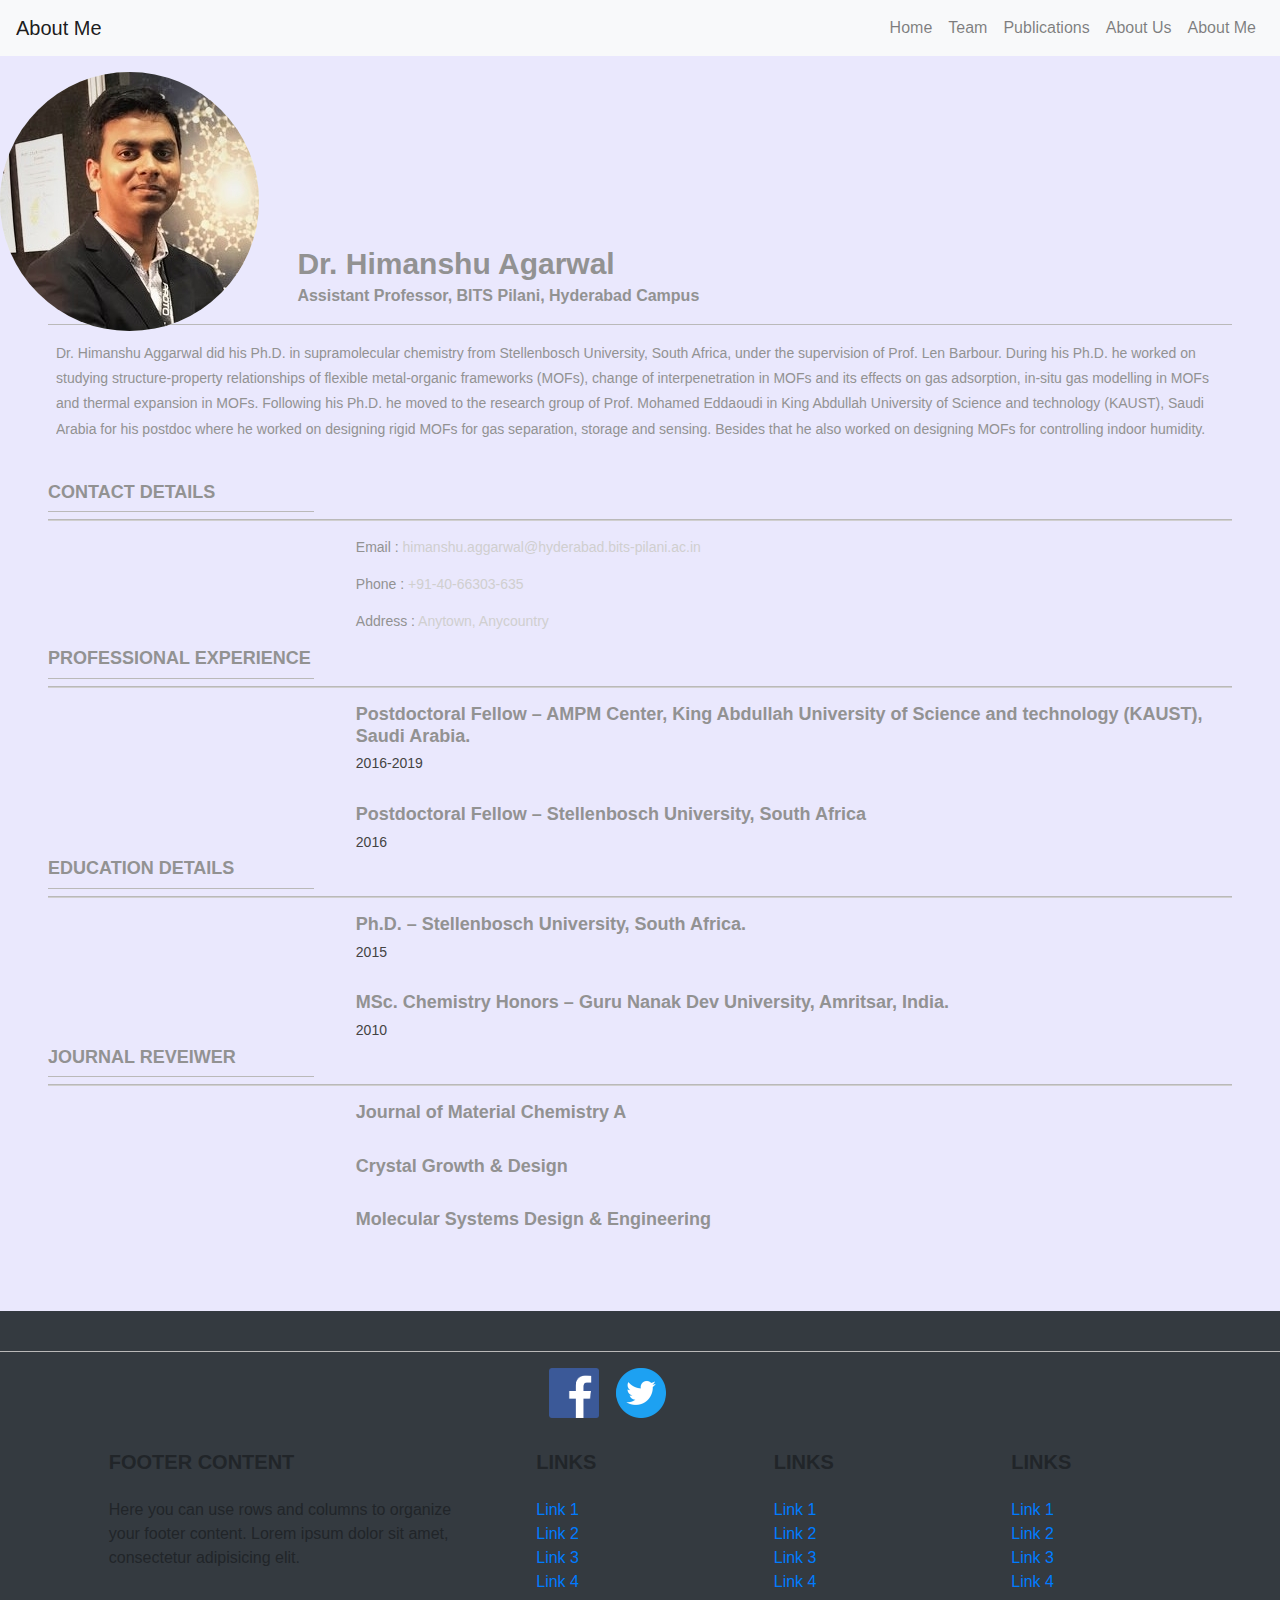
<file: about me.html>
<!doctype html>
<html>
<head>
<meta charset="utf-8">
<meta name="viewport" content="width=device-width">
<title>About Page</title>
<link href="AboutPageAssets/styles/aboutPageStyle.css" rel="stylesheet" type="text/css">
<link href="css/bootstrap-4.0.0.css" rel="stylesheet">

<!--The following script tag downloads a font from the Adobe Edge Web Fonts server for use within the web page. We recommend that you do not modify it.-->
<script>var __adobewebfontsappname__="dreamweaver"</script><script src="http://use.edgefonts.net/montserrat:n4:default;source-sans-pro:n2:default.js" type="text/javascript"></script>
</head>

<body style="background-color:#EAE8FD">
	<nav class="navbar navbar-expand-md navbar-light bg-light fixed-top">
    <a class="navbar-brand" href="#">About Me</a>
    <button class="navbar-toggler" type="button" data-toggle="collapse" data-target="#navbarNav">
        <span class="navbar-toggler-icon"></span>
    </button>
    <div class="collapse navbar-collapse" id="navbarNav">
        <ul class="navbar-nav mr-auto">
			
        </ul>
        <ul class="navbar-nav">
            <li class="nav-item">
                <a class="nav-link" href="index.html">Home</a>
            </li>
            <li class="nav-item">
                <a class="nav-link" href="Team.html">Team</a>
            </li>
			<li class="nav-item">
                <a class="nav-link" href="list of.html">Publications</a>
            </li>
			<li class="nav-item">
                <a class="nav-link" href="#">About Us</a>
            </li>
			<li class="nav-item">
                <a class="nav-link" href="about me.html">About Me</a>
            </li>
        </ul>
    </div>
		
</nav>
	<br><br><br>
<!-- Header content -->
<header style="background-color:#EAE8FD">
  
  <div class="profilePhoto"> 
    <!-- Profile photo --> 
    <img style="border-radius: 50%" src="images/himanshu.jpg"> 
	</div>
  <!-- Identity details --><br><br>
  <section class="profileHeader mt-1 ml-5 mr-5">
    <h1>Dr. Himanshu Agarwal</h1>
    <h3>Assistant Professor, BITS Pilani, Hyderabad Campus</h3>
    <hr>
    <p class="mx-2">Dr. Himanshu Aggarwal did his Ph.D. in supramolecular chemistry from Stellenbosch
University, South Africa, under the supervision of Prof. Len Barbour. During his Ph.D. he
worked on studying structure-property relationships of flexible metal-organic frameworks
(MOFs), change of interpenetration in MOFs and its effects on gas adsorption, in-situ gas
modelling in MOFs and thermal expansion in MOFs. Following his Ph.D. he moved to the
research group of Prof. Mohamed Eddaoudi in King Abdullah University of Science and
technology (KAUST), Saudi Arabia for his postdoc where he worked on designing rigid
MOFs for gas separation, storage and sensing. Besides that he also worked on designing
MOFs for controlling indoor humidity. </p>
  </section>
  <br>
	
</header>
<!-- content -->
<section class="mainContent" style="background-color:#EAE8FD"> 
  <!-- Contact details -->
  <section class="section1 ml-5 mr-5">
    <h2 class="sectionTitle">Contact Details</h2>
    <hr class="sectionTitleRule">
    <hr class="sectionTitleRule2">
    <div class="section1Content">
      <p><span>Email :</span> himanshu.aggarwal@hyderabad.bits-pilani.ac.in</p>
<!--      <p><span>Website :</span> johndoe.com</p>-->
      <p><span>Phone :</span> +91-40-66303-635</p>
      <p><span>Address :</span> Anytown, Anycountry</p>
    </div>
  </section>
  <!-- Previous experience details -->
  <section class="section2 ml-5 mr-5">
    <h2 class="sectionTitle">Professional Experience </h2>
    <hr class="sectionTitleRule">
    <hr class="sectionTitleRule2">
    <!-- First Title & company details  -->
    <article class="section2Content">
      <h2 class="sectionContentTitle">Postdoctoral Fellow – AMPM Center, King Abdullah University of Science
and technology (KAUST), Saudi Arabia.
</h2>
      <h3 class="sectionContentSubTitle">2016-2019</h3>
<!--      <p class="sectionContent">consectetuer adipiscing elit, sed diam nonummy nibh euismod tincidunt ut laoreet dolore magna aliquam erat volutpat. Ut wisi enim ad minim veniam, quis nostrud exerci tation ullamcorper suscipit lobortis nisl ut aliquip ex ea commodo consequat. Duis autem vel eum iriure dolor in hendrerit in vulputate velit esse molestie consequat, vel illum dolore eu feugiat nulla facilisis at vero eros et accumsan et iusto odio dignissim qui blandit praesent luptatum zzril delenit augue duis dolore te feugait nulla facilisi. Nam liber tempor cum soluta nobis eleifend option congue nihil imperdiet doming id quod mazim placerat facer possim assum. </p>-->
    </article>
	  <br>
    <!-- Second Title & company details  -->
    <article class="section2Content">
      <h2 class="sectionContentTitle"> Postdoctoral Fellow – Stellenbosch University, South Africa</h2>
      <h3 class="sectionContentSubTitle">2016</h3>
<!--      <p class="sectionContent"> Lorem ipsum dolor sit amet, consectetuer adipiscing elit, sed diam nonummy nibh euismod tincidunt ut laoreet dolore magna aliquam erat volutpat. Ut wisi enim ad minim veniam, quis nostrud exerci tation ullamcorper suscipit lobortis nisl ut aliquip ex ea commodo consequat. Duis autem vel eum iriure dolor in hendrerit in vulputate velit esse molestie consequat, vel illum dolore eu feugiat nulla facilisis at vero eros et accumsan et iusto odio dignissim qui blandit praesent luptatum zzril delenit augue duis dolore te feugait nulla facilisi. Nam liber tempor cum soluta nobis eleifend option congue nihil imperdiet doming id quod mazim placerat facer possim assum. </p>-->
    </article>
    <!-- Replicate the above Div block to add more title and company details --> 
	  
  </section>
  <!-- Links to expore your past projects and download your CV -->
<!--  <aside class="externalResourcesNav">-->
<!--    <div class="externalResources"> <a href="#" title="Download CV Link">DOWNLOAD CV</a> </div>-->
<!--    <span class="stretch"></span>-->
<!--    <div class="externalResources"><a href="#" title="Behance Link">BEHANCE</a> </div>-->
<!--    <span class="stretch"></span>-->
<!--    <div class="externalResources"><a href="#" title="Github Link">GITHUB</a> </div>-->
<!--  </aside>-->
	<section class="section2 ml-5 mr-5">
    <h2 class="sectionTitle">Education Details </h2>
    <hr class="sectionTitleRule">
    <hr class="sectionTitleRule2">
    <!-- First Title & company details  -->
    <article class="section2Content">
      <h2 class="sectionContentTitle">Ph.D.  – Stellenbosch University, South Africa.
</h2>
      <h3 class="sectionContentSubTitle">2015</h3>
<!--      <p class="sectionContent">consectetuer adipiscing elit, sed diam nonummy nibh euismod tincidunt ut laoreet dolore magna aliquam erat volutpat. Ut wisi enim ad minim veniam, quis nostrud exerci tation ullamcorper suscipit lobortis nisl ut aliquip ex ea commodo consequat. Duis autem vel eum iriure dolor in hendrerit in vulputate velit esse molestie consequat, vel illum dolore eu feugiat nulla facilisis at vero eros et accumsan et iusto odio dignissim qui blandit praesent luptatum zzril delenit augue duis dolore te feugait nulla facilisi. Nam liber tempor cum soluta nobis eleifend option congue nihil imperdiet doming id quod mazim placerat facer possim assum. </p>-->
    </article>
	  <br>
    <!-- Second Title & company details  -->
    <article class="section2Content">
      <h2 class="sectionContentTitle"> MSc. Chemistry Honors  – Guru Nanak Dev University, Amritsar, India.</h2>
      <h3 class="sectionContentSubTitle">2010</h3>
<!--      <p class="sectionContent"> Lorem ipsum dolor sit amet, consectetuer adipiscing elit, sed diam nonummy nibh euismod tincidunt ut laoreet dolore magna aliquam erat volutpat. Ut wisi enim ad minim veniam, quis nostrud exerci tation ullamcorper suscipit lobortis nisl ut aliquip ex ea commodo consequat. Duis autem vel eum iriure dolor in hendrerit in vulputate velit esse molestie consequat, vel illum dolore eu feugiat nulla facilisis at vero eros et accumsan et iusto odio dignissim qui blandit praesent luptatum zzril delenit augue duis dolore te feugait nulla facilisi. Nam liber tempor cum soluta nobis eleifend option congue nihil imperdiet doming id quod mazim placerat facer possim assum. </p>-->
    </article>
    <!-- Replicate the above Div block to add more title and company details --> 
	  
  </section>
	<section class="section2 ml-5 mr-5">
    <h2 class="sectionTitle">Journal Reveiwer </h2>
    <hr class="sectionTitleRule">
    <hr class="sectionTitleRule2">
    <!-- First Title & company details  -->
    <article class="section2Content">
      <h2 class="sectionContentTitle">Journal of Material Chemistry A
</h2>

    </article>
	  <br>
    <!-- Second Title & company details  -->
    <article class="section2Content">
      <h2 class="sectionContentTitle">Crystal Growth & Design</h2>

    </article>
		<br>
	<article class="section2Content">
      <h2 class="sectionContentTitle">Molecular Systems Design & Engineering
</h2>

    </article>
    <!-- Replicate the above Div block to add more title and company details --> 
	  
  </section>
</section>
	<br><br><br>
<footer class="bg-dark page-footer font-small stylish-color-dark pt-4">
<hr>

  <!-- Social buttons -->
  <ul class="list-unstyled list-inline text-center">
    <li class="list-inline-item">
      <a class="btn-floating btn-fb" href="#">
		<img width="50" src="images/fb.png" alt="fb link">
      </a>
    </li>
    <li class="list-inline-item">
      <a class="btn-floating btn-tw mx-1" href="#">
        <img width="50" alt="twitter link" src="images/twitterlogo.jpg">
      </a>
    </li>
    <li class="list-inline-item">
      <a class="btn-floating  mx-1">
        <i class="fab fa-google-plus-g"> </i>
      </a>
    </li>
    <li class="list-inline-item">
      <a class="btn-floating btn-li mx-1">
        <i class="fab fa-linkedin-in"> </i>
      </a>
    </li>
    <li class="list-inline-item">
      <a class="btn-floating btn-dribbble mx-1">
        <i class="fab fa-dribbble"> </i>
      </a>
    </li>
  </ul>
  <!-- Footer Links -->
  <div class="container text-center text-md-left">

    <!-- Grid row -->
    <div class="row">

      <!-- Grid column -->
      <div class="col-md-4 mx-auto">

        <!-- Content -->
        <h5 class="font-weight-bold text-uppercase mt-3 mb-4">Footer Content</h5>
        <p>Here you can use rows and columns to organize your footer content. Lorem ipsum dolor sit amet,
          consectetur
          adipisicing elit.</p>

      </div>
      <!-- Grid column -->

      <hr class="clearfix w-100 d-md-none">

      <!-- Grid column -->
      <div class="col-md-2 mx-auto">

        <!-- Links -->
        <h5 class="font-weight-bold text-uppercase mt-3 mb-4">Links</h5>

        <ul class="list-unstyled">
          <li>
            <a href="#!">Link 1</a>
          </li>
          <li>
            <a href="#!">Link 2</a>
          </li>
          <li>
            <a href="#!">Link 3</a>
          </li>
          <li>
            <a href="#!">Link 4</a>
          </li>
        </ul>

      </div>
      <!-- Grid column -->

      <hr class="clearfix w-100 d-md-none">

      <!-- Grid column -->
      <div class="col-md-2 mx-auto">

        <!-- Links -->
        <h5 class="font-weight-bold text-uppercase mt-3 mb-4">Links</h5>

        <ul class="list-unstyled">
          <li>
            <a href="#!">Link 1</a>
          </li>
          <li>
            <a href="#!">Link 2</a>
          </li>
          <li>
            <a href="#!">Link 3</a>
          </li>
          <li>
            <a href="#!">Link 4</a>
          </li>
        </ul>

      </div>
      <!-- Grid column -->

      <hr class="clearfix w-100 d-md-none">

      <!-- Grid column -->
      <div class="col-md-2 mx-auto">

        <!-- Links -->
        <h5 class="font-weight-bold text-uppercase mt-3 mb-4">Links</h5>

        <ul class="list-unstyled">
          <li>
            <a href="#!">Link 1</a>
          </li>
          <li>
            <a href="#!">Link 2</a>
          </li>
          <li>
            <a href="#!">Link 3</a>
          </li>
          <li>
            <a href="#!">Link 4</a>
          </li>
        </ul>

      </div>
      <!-- Grid column -->

    </div>
    <!-- Grid row -->

  </div>
  <!-- Footer Links -->

  

  <!-- Call to action -->
  
  </footer>
</body>
</html>
</file>
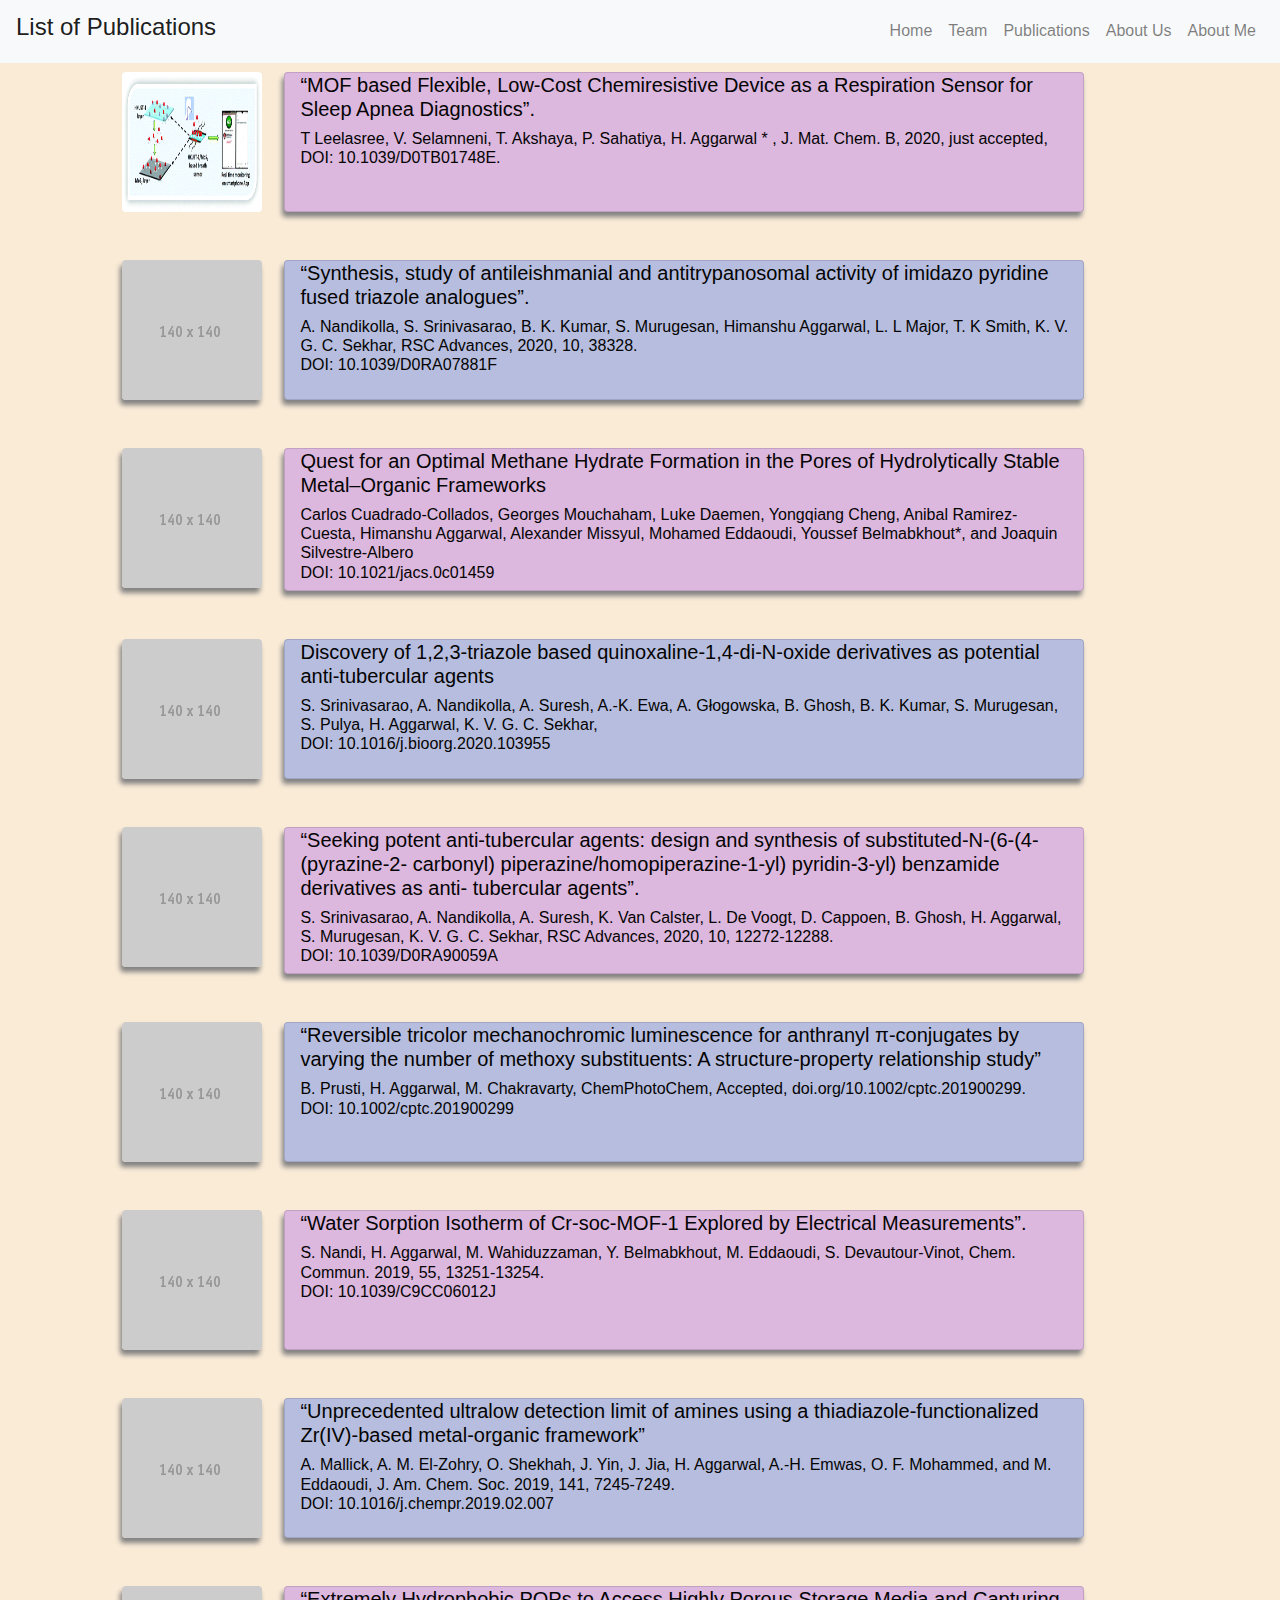
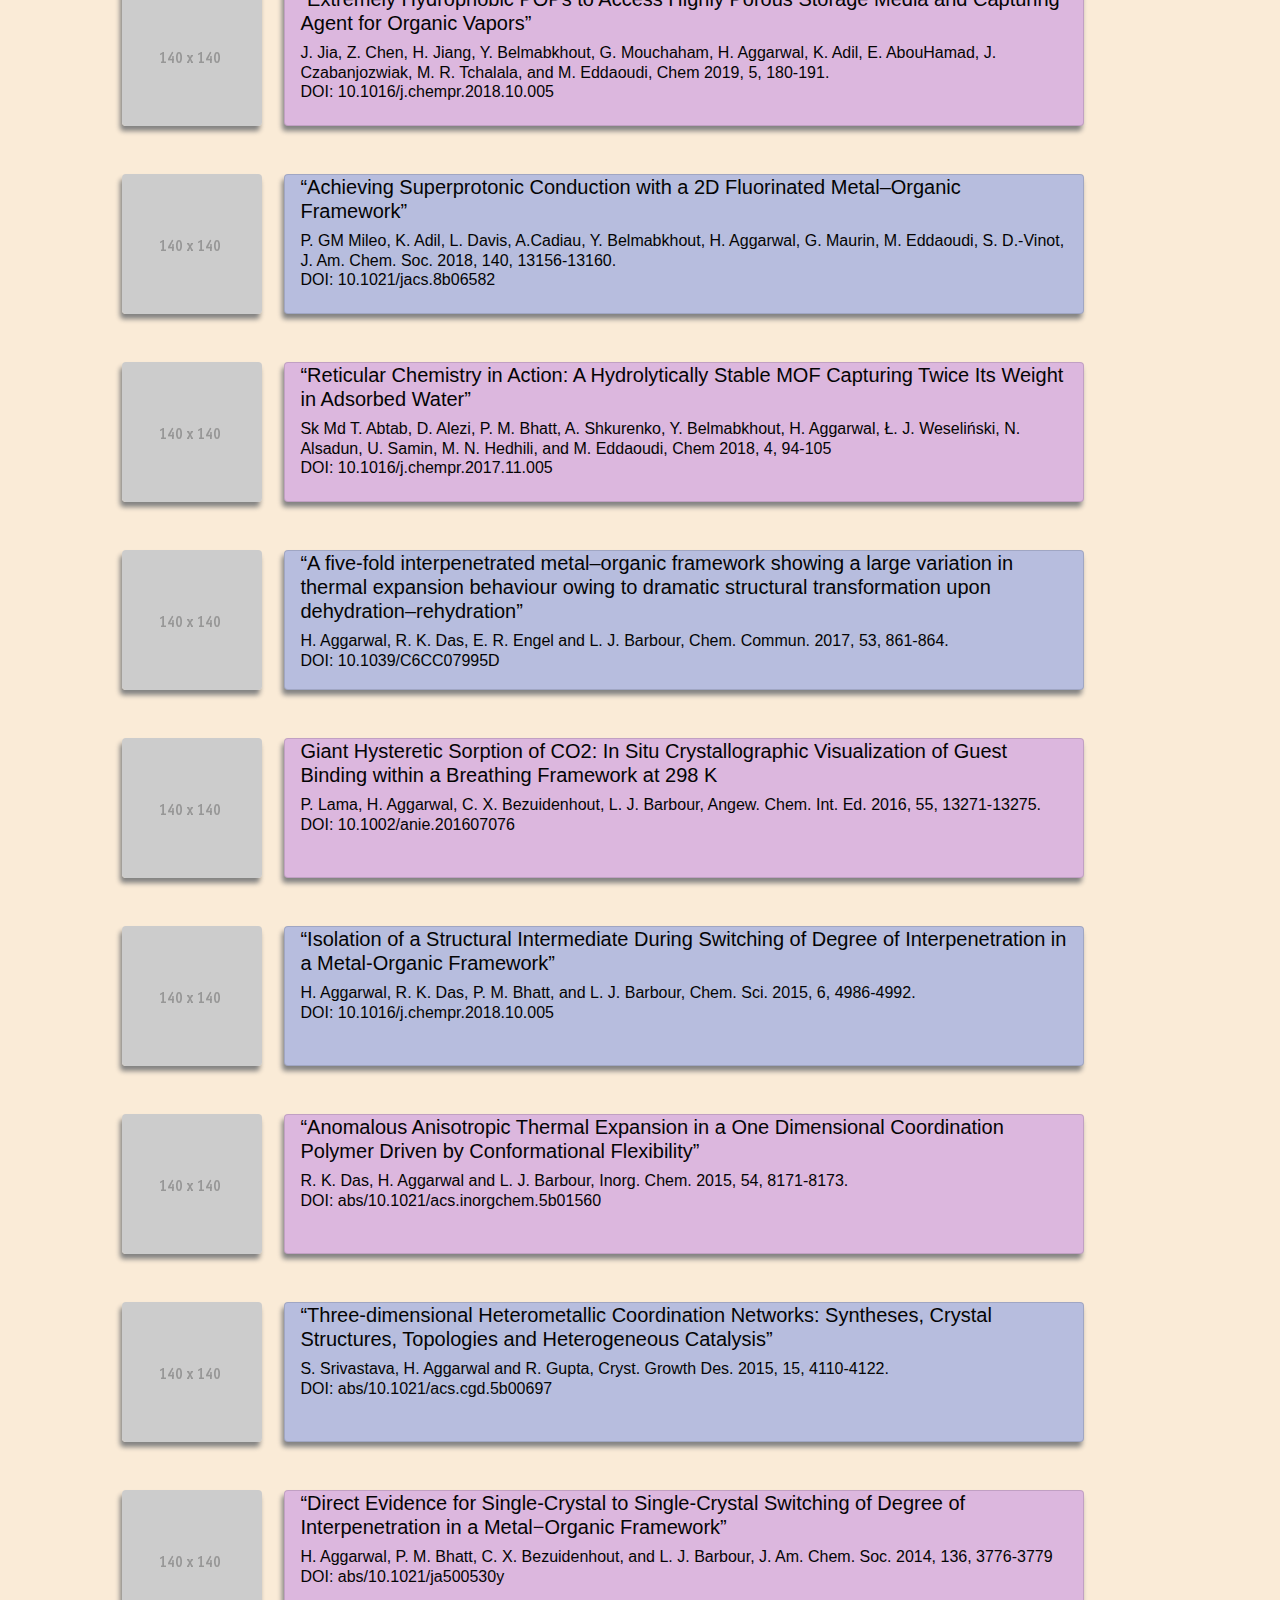
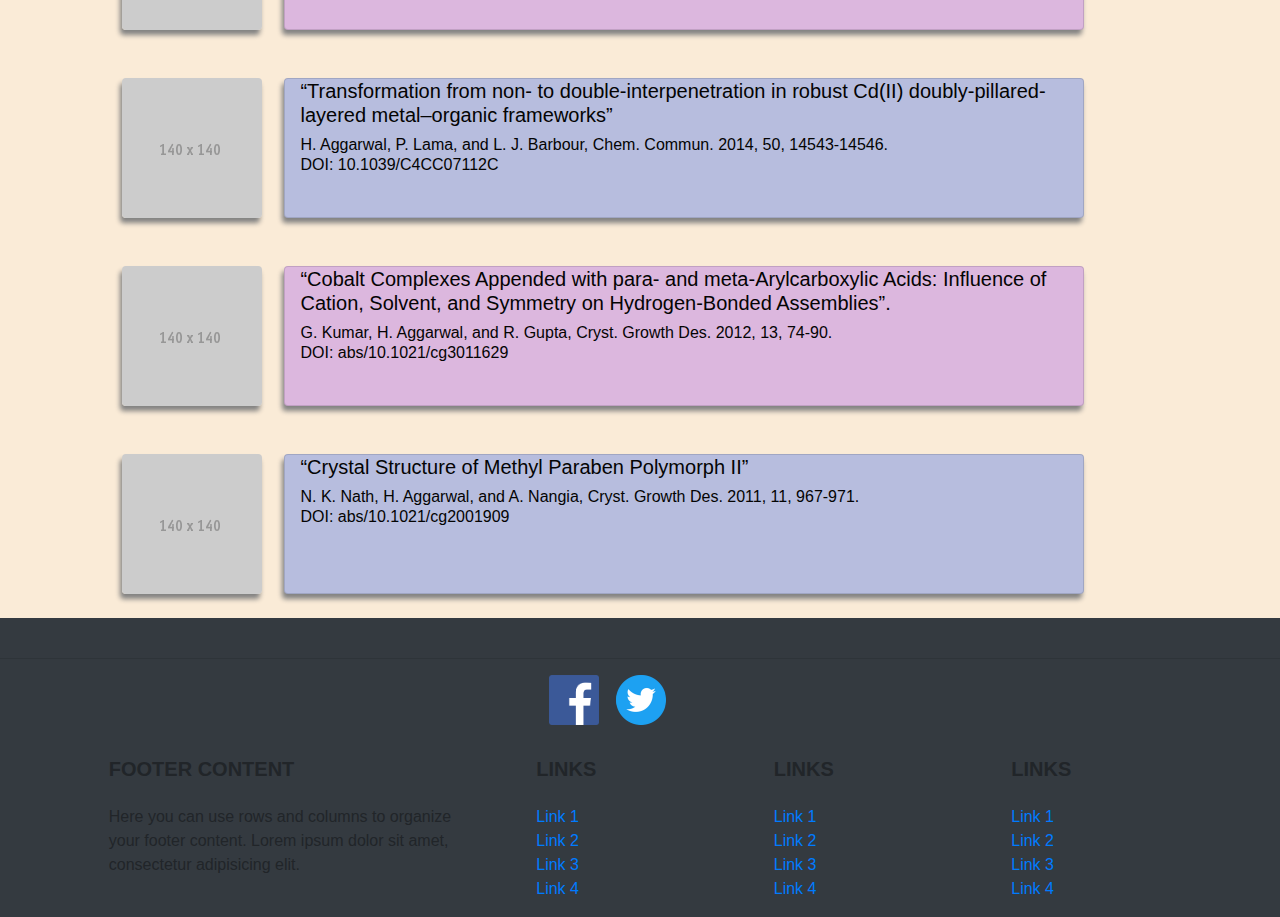
<file: list of.html>
<!DOCTYPE html>
<html lang="en">
  <head>
    <meta charset="utf-8">
    <meta http-equiv="X-UA-Compatible" content="IE=edge">
    <meta name="viewport" content="width=device-width, initial-scale=1">
    <title>Publications</title>

    <!-- Bootstrap -->
    <link href="css/bootstrap-4.0.0.css" rel="stylesheet">

  </head>
  <body>
  
   
    <nav class="navbar navbar-expand-md navbar-light bg-light fixed-top">
    <a class="navbar-brand" href="#"><h4>List of Publications</h4></a>
    <button class="navbar-toggler" type="button" data-toggle="collapse" data-target="#navbarNav">
        <span class="navbar-toggler-icon"></span>
    </button>
    <div class="collapse navbar-collapse" id="navbarNav">
        <ul class="navbar-nav mr-auto">
			
        </ul>
        <ul class="navbar-nav">
            <li class="nav-item">
                <a class="nav-link" href="index.html">Home</a>
            </li>
            <li class="nav-item">
                <a class="nav-link" href="Team.html">Team</a>
            </li>
			<li class="nav-item">
                <a class="nav-link" href="list of.html">Publications</a>
            </li>
			<li class="nav-item">
                <a class="nav-link" href="#">About Us</a>
            </li>
			<li class="nav-item">
                <a class="nav-link" href="about me.html">About Me</a>
            </li>
        </ul>
    </div>
		
</nav>
	  <br><br>

	  

	  

	  	  

<!--
	  <div class="alert-heading text-center card bg-dark">
	  <h1  class="col-4 card mx-auto">Publications </h1>
	  </div>
-->
	  <div class="jumbotron-fluid" style="background-color:antiquewhite">
		  
		  <br>
	  	<div class="col-10 mx-auto">
		  <a class="btn-block table-hover" target="_blank" style="color: black" href="https://doi.org/10.1039/D0TB01748E">
			<div class="row">
			<div class="col-2 mr-0">
			<img width="140" height="140" class="rounded" src="images/Get.jpg">
			</div>
		  <div class="col-9 card ml-0" style="opacity: 0.98; box-shadow: -2px 5px 5px grey; background-color:#DCB6DF ">
					  <h5>“MOF based Flexible, Low-Cost Chemiresistive Device as a Respiration Sensor for Sleep
Apnea Diagnostics”.</h5>
			  <h6>T Leelasree, V. Selamneni, T. Akshaya, P. Sahatiya, H. Aggarwal * , J.
Mat. Chem. B, 2020, just accepted, <br>DOI: 10.1039/D0TB01748E. </h6>
		  </div>		
		  </div>
			</a>
			<br><br>
			<a class="btn-block table-hover" target="_blank" style="color: black" href="https://doi.org/10.1039/D0RA07881F">
			<div class="row">
			<div class="col-2">
			<img class="rounded" style="opacity: 0.98; box-shadow: -2px 5px 5px grey" src="images/140X140.gif">
			</div>
		  <div class="col-9 card " style="opacity: 0.98; box-shadow: -2px 5px 5px grey; background-color:#B6BDDF">
					  <h5>“Synthesis, study of antileishmanial and antitrypanosomal activity of imidazo pyridine fused
triazole analogues”.</h5>
			  <h6>A. Nandikolla, S. Srinivasarao, B. K. Kumar, S. Murugesan, Himanshu
Aggarwal, L. L Major, T. K Smith, K. V. G. C. Sekhar, RSC Advances, 2020, 10, 38328.<br>DOI: 10.1039/D0RA07881F </h6>
		  </div>		
		  </div>
			</a>
			<br><br>
			<a class="btn-block " target="_blank" style="color: black" href="https://pubs.acs.org/doi/abs/10.1021/jacs.0c01459">
			<div class="row">
			<div class="col-2">
			<img class="rounded" style="opacity: 0.98; box-shadow: -2px 5px 5px grey" src="images/140X140.gif">
			</div>
		  <div class="col-9 card " style="opacity: 0.98; box-shadow: -2px 5px 5px grey; background-color:#DCB6DF">
					  <h5>Quest for an Optimal Methane Hydrate Formation in the Pores of Hydrolytically Stable Metal–Organic Frameworks</h5>
			  <h6>Carlos Cuadrado-Collados, Georges Mouchaham, Luke Daemen, Yongqiang Cheng, Anibal Ramirez-Cuesta, Himanshu Aggarwal, Alexander Missyul, Mohamed Eddaoudi, Youssef Belmabkhout*, and Joaquin Silvestre-Albero<br>DOI: 10.1021/jacs.0c01459 </h6>
		  </div>		
		  </div>
			</a>
			<br><br>
			<a class="btn-block table-hover" target="_blank" style="color: black" href="https://doi.org/10.1016/j.bioorg.2020.103955">
			<div class="row">
			<div class="col-2">
			<img class="rounded" style="opacity: 0.98; box-shadow: -2px 5px 5px grey" src="images/140X140.gif">
			</div>
		  <div class="col-9 card " style="opacity: 0.98; box-shadow: -2px 5px 5px grey ; background-color:#B6BDDF">
					  <h5>Discovery of 1,2,3-triazole based quinoxaline-1,4-di-N-oxide derivatives as potential anti-tubercular agents</h5>
			  <h6>S. Srinivasarao, A. Nandikolla, A. Suresh, A.-K. Ewa, A. Głogowska, B.
Ghosh, B. K. Kumar, S. Murugesan, S. Pulya, H. Aggarwal, K. V. G. C. Sekhar,<br>DOI: 10.1016/j.bioorg.2020.103955 </h6>
		  </div>		
		  </div>
			</a>
			<br><br>
			<a class="btn-block table-hover"  target="_blank" style="color: black" href="https://doi.org/10.1039/D0RA90059A">
			<div class="row">
			<div class="col-2">
			<img class="rounded" style="opacity: 0.98; box-shadow: -2px 5px 5px grey" src="images/140X140.gif">
			</div>
		  <div class="col-9 card " style="opacity: 0.98; box-shadow: -2px 5px 5px grey; background-color:#DCB6DF">
					  <h5>“Seeking potent anti-tubercular agents: design and synthesis of substituted-N-(6-(4-(pyrazine-2-
carbonyl) piperazine/homopiperazine-1-yl) pyridin-3-yl) benzamide derivatives as anti-
tubercular agents”.</h5>
			  <h6> S. Srinivasarao, A. Nandikolla, A. Suresh, K. Van Calster, L. De Voogt, D. Cappoen, B. Ghosh, H. Aggarwal, S. Murugesan, K. V. G. C. Sekhar, RSC Advances, 2020, 10, 12272-12288.<br>DOI: 10.1039/D0RA90059A </h6>
		  </div>		
		  </div>
			</a>
			<br><br>
			<a class="btn-block table-hover" target="_blank" style="color: black" href="https://doi.org/10.1002/cptc.201900299">
			<div class="row">
			<div class="col-2">
			<img class="rounded" style="opacity: 0.98; box-shadow: -2px 5px 5px grey" src="images/140X140.gif">
			</div>
		  <div class="col-9 card " style="opacity: 0.98; box-shadow: -2px 5px 5px grey; background-color:#B6BDDF">
					  <h5>“Reversible tricolor mechanochromic luminescence for anthranyl π‐conjugates by varying the number of methoxy substituents: A structure‐property relationship study”</h5>
			  <h6>B. Prusti, H. Aggarwal, M. Chakravarty, ChemPhotoChem, Accepted, doi.org/10.1002/cptc.201900299.<br>DOI: 10.1002/cptc.201900299 </h6>
		  </div>		
		  </div>
			</a>
			<br><br>
			<a class="btn-block table-hover" target="_blank" style="color: black" href="https://doi.org/10.1039/C9CC06012J">
			<div class="row">
			<div class="col-2">
			<img class="rounded" style="opacity: 0.98; box-shadow: -2px 5px 5px grey" src="images/140X140.gif">
			</div>
		  <div class="col-9 card " style="opacity: 0.98; box-shadow: -2px 5px 5px grey; background-color:#DCB6DF">
					  <h5>“Water Sorption Isotherm of Cr-soc-MOF-1 Explored by Electrical Measurements”.</h5>
			  <h6>S. Nandi, H. Aggarwal, M. Wahiduzzaman, Y. Belmabkhout, M. Eddaoudi, S. Devautour-Vinot, Chem. Commun. 2019, 55, 13251-13254.<br>DOI: 10.1039/C9CC06012J </h6>
		  </div>		
		  </div>
			</a>
			<br><br>
			<a class="btn-block table-hover" target="_blank" style="color: black" href="https://doi.org/10.1016/j.chempr.2019.02.007">
			<div class="row">
			<div class="col-2">
			<img class="rounded" style="opacity: 0.98; box-shadow: -2px 5px 5px grey" src="images/140X140.gif">
			</div>
		  <div class="col-9 card " style="opacity: 0.98; box-shadow: -2px 5px 5px grey; background-color:#B6BDDF">
					  <h5>“Unprecedented ultralow detection limit of amines using a thiadiazole-functionalized Zr(IV)-based metal-organic framework”</h5>
			  <h6>A. Mallick, A. M. El-Zohry, O. Shekhah, J. Yin, J. Jia, H. Aggarwal, A.-H. Emwas, O. F. Mohammed, and M. Eddaoudi, J. Am. Chem. Soc. 2019, 141, 7245-7249.
<br>DOI: 10.1016/j.chempr.2019.02.007 </h6>
		  </div>		
		  </div>
			</a>
			<br><br>
			<a class="btn-block table-hover" target="_blank" style="color: black" href="https://doi.org/10.1016/j.chempr.2018.10.005">
			<div class="row">
			<div class="col-2">
			<img class="rounded" style="opacity: 0.98; box-shadow: -2px 5px 5px grey;" src="images/140X140.gif">
			</div>
		  <div class="col-9 card " style="opacity: 0.98; box-shadow: -2px 5px 5px grey; background-color:#DCB6DF">
					  <h5>“Extremely Hydrophobic POPs to Access Highly Porous Storage Media and Capturing Agent for Organic Vapors”</h5>
			  <h6>J. Jia, Z. Chen, H. Jiang, Y. Belmabkhout, G. Mouchaham, H. Aggarwal, K. Adil, E. AbouHamad, J. Czabanjozwiak, M. R. Tchalala, and M. Eddaoudi, Chem 2019, 5, 180-191.<br>DOI: 10.1016/j.chempr.2018.10.005 </h6>
		  </div>		
		  </div>
			</a>
			<br><br>
			<a class="btn-block table-hover" target="_blank" style="color: black" href="https://https://pubs.acs.org/doi/abs/10.1021/jacs.8b06582">
			<div class="row">
			<div class="col-2">
			<img class="rounded" style="opacity: 0.98; box-shadow: -2px 5px 5px grey" src="images/140X140.gif">
			</div>
		  <div class="col-9 card " style="opacity: 0.98; box-shadow: -2px 5px 5px grey; background-color:#B6BDDF">
					  <h5>“Achieving Superprotonic Conduction with a 2D Fluorinated Metal–Organic Framework”</h5>
			  <h6>P. GM Mileo, K. Adil, L. Davis, A.Cadiau, Y. Belmabkhout, H. Aggarwal, G. Maurin, M. Eddaoudi, S. D.-Vinot, J. Am. Chem. Soc. 2018, 140, 13156-13160. 
<br>DOI: 10.1021/jacs.8b06582 </h6>
		  </div>		
		  </div>
			</a>
			<br><br>
			<a class="btn-block table-hover" target="_blank" style="color: black" href="https://doi.org/10.1016/j.chempr.2017.11.005">
			<div class="row">
			<div class="col-2">
			<img class="rounded" style="opacity: 0.98; box-shadow: -2px 5px 5px grey" src="images/140X140.gif">
			</div>
		  <div class="col-9 card " style="opacity: 0.98; box-shadow: -2px 5px 5px grey; background-color:#DCB6DF">
					  <h5>“Reticular Chemistry in Action: A Hydrolytically Stable MOF Capturing Twice Its Weight in Adsorbed Water”</h5>
			  <h6>Sk Md T. Abtab, D. Alezi, P. M. Bhatt, A. Shkurenko, Y. Belmabkhout, H. Aggarwal, Ł. J. Weseliński, N. Alsadun, U. Samin, M. N. Hedhili, and M. Eddaoudi, Chem 2018, 4, 94-105<br>DOI: 10.1016/j.chempr.2017.11.005 </h6>
		  </div>		
		  </div>
			</a>
			<br><br>
			<a class="btn-block table-hover" target="_blank" style="color: black" href="https://doi.org/10.1039/C6CC07995D">
			<div class="row">
			<div class="col-2">
			<img class="rounded" style="opacity: 0.98; box-shadow: -2px 5px 5px grey" src="images/140X140.gif">
			</div>
		  <div class="col-9 card " style="opacity: 0.98; box-shadow: -2px 5px 5px grey; background-color:#B6BDDF">
					  <h5>“A five-fold interpenetrated metal–organic framework showing a large variation in thermal expansion behaviour owing to dramatic structural transformation upon dehydration–rehydration”</h5>
			  <h6> H. Aggarwal, R. K. Das, E. R. Engel and L. J. Barbour, Chem. Commun. 2017, 53, 861-864.<br>DOI: 10.1039/C6CC07995D </h6>
		  </div>		
		  </div>
			</a>
			<br><br>
			<a class="btn-block table-hover" target="_blank" style="color: black" href="https://doi.org/10.1002/anie.201607076">
			<div class="row">
			<div class="col-2">
			<img class="rounded" style="opacity: 0.98; box-shadow: -2px 5px 5px grey" src="images/140X140.gif">
			</div>
		  <div class="col-9 card " style="opacity: 0.98; box-shadow: -2px 5px 5px grey; background-color:#DCB6DF">
					  <h5>Giant Hysteretic Sorption of CO2: In Situ Crystallographic Visualization of Guest Binding within a Breathing Framework at 298 K</h5>
			  <h6>P. Lama, H. Aggarwal, C. X. Bezuidenhout, L. J. Barbour, Angew. Chem. Int. Ed. 2016, 55, 13271-13275.<br>DOI: 10.1002/anie.201607076 </h6>
		  </div>		
		  </div>
			</a>
			<br><br>
			<a class="btn-block table-hover" target="_blank" style="color: black" href="https://doi.org/10.1016/j.chempr.2018.10.005">
			<div class="row">
			<div class="col-2">
			<img class="rounded" style="opacity: 0.98; box-shadow: -2px 5px 5px grey" src="images/140X140.gif">
			</div>
		  <div class="col-9 card " style="opacity: 0.98; box-shadow: -2px 5px 5px grey; background-color:#B6BDDF">
					  <h5>“Isolation of a Structural Intermediate During Switching of Degree of Interpenetration in a Metal-Organic Framework”</h5>
			  <h6>H. Aggarwal, R. K. Das, P. M. Bhatt, and L. J. Barbour, Chem. Sci. 2015, 6, 4986-4992.<br>DOI: 10.1016/j.chempr.2018.10.005 </h6>
		  </div>		
		  </div>
			</a>
			<br><br>
			<a class="btn-block table-hover" target="_blank" style="color: black" href="https://pubs.acs.org/doi/abs/10.1021/acs.inorgchem.5b01560">
			<div class="row">
			<div class="col-2">
			<img class="rounded" style="opacity: 0.98; box-shadow: -2px 5px 5px grey" src="images/140X140.gif">
			</div>
		  <div class="col-9 card " style="opacity: 0.98; box-shadow: -2px 5px 5px grey; background-color:#DCB6DF">
					  <h5>“Anomalous Anisotropic Thermal Expansion in a One Dimensional Coordination Polymer Driven by Conformational Flexibility”</h5>
			  <h6>R. K. Das, H. Aggarwal and L. J. Barbour, Inorg. Chem. 2015, 54, 8171-8173.<br>DOI: abs/10.1021/acs.inorgchem.5b01560 </h6>
		  </div>		
		  </div>
			</a>
			<br><br>
			<a class="btn-block table-hover" target="_blank" style="color: black" href="https://pubs.acs.org/doi/abs/10.1021/acs.cgd.5b00697">
			<div class="row">
			<div class="col-2">
			<img class="rounded" style="opacity: 0.98; box-shadow: -2px 5px 5px grey" src="images/140X140.gif">
			</div>
		  <div class="col-9 card " style="opacity: 0.98; box-shadow: -2px 5px 5px grey; background-color:#B6BDDF">
					  <h5>“Three-dimensional Heterometallic Coordination Networks: Syntheses, Crystal Structures, Topologies and Heterogeneous Catalysis”</h5>
			  <h6>S. Srivastava, H. Aggarwal and R. Gupta, Cryst. Growth Des. 2015, 15, 4110-4122.<br>DOI: abs/10.1021/acs.cgd.5b00697 </h6>
		  </div>		
		  </div>
			</a>
			<br><br>
			<a class="btn-block table-hover" target="_blank" style="color: black" href="https://pubs.acs.org/doi/abs/10.1021/ja500530y">
			<div class="row">
			<div class="col-2">
			<img class="rounded" style="opacity: 0.98; box-shadow: -2px 5px 5px grey" src="images/140X140.gif">
			</div>
		  <div class="col-9 card " style="opacity: 0.98; box-shadow: -2px 5px 5px grey; background-color:#DCB6DF">
					  <h5>“Direct Evidence for Single-Crystal to Single-Crystal Switching of Degree of Interpenetration in a Metal−Organic Framework”</h5>
			  <h6> H. Aggarwal, P. M. Bhatt, C. X. Bezuidenhout, and L. J. Barbour, J. Am. Chem. Soc. 2014, 136, 3776-3779<br>DOI: abs/10.1021/ja500530y </h6>
		  </div>		
		  </div>
			</a>
			<br><br>
			<a class="btn-block table-hover" target="_blank" style="color: black" href="https://doi.org/10.1039/C4CC07112C">
			<div class="row">
			<div class="col-2">
			<img class="rounded" style="opacity: 0.98; box-shadow: -2px 5px 5px grey" src="images/140X140.gif">
			</div>
		  <div class="col-9 card " style="opacity: 0.98; box-shadow: -2px 5px 5px grey; background-color:#B6BDDF">
					  <h5>“Transformation from non- to double-interpenetration in robust Cd(II) doubly-pillared-layered metal–organic frameworks”</h5>
			  <h6> H. Aggarwal, P. Lama, and L. J. Barbour, Chem. Commun. 2014, 50, 14543-14546. <br>DOI: 10.1039/C4CC07112C</h6>
		  </div>		
		  </div>
			</a>
			<br><br><a class="btn-block table-hover" target="_blank" style="color: black" href="https://pubs.acs.org/doi/abs/10.1021/cg3011629">
			<div class="row">
			<div class="col-2">
			<img class="rounded" style="opacity: 0.98; box-shadow: -2px 5px 5px grey" src="images/140X140.gif">
			</div>
		  <div class="col-9 card " style="opacity: 0.98; box-shadow: -2px 5px 5px grey; background-color:#DCB6DF">
					  <h5>“Cobalt Complexes Appended with para- and meta-Arylcarboxylic Acids: Influence of Cation, Solvent, and Symmetry on Hydrogen-Bonded Assemblies”.</h5>
			  <h6> G. Kumar, H. Aggarwal, and R. Gupta, Cryst. Growth Des. 2012, 13, 74-90. <br>DOI: abs/10.1021/cg3011629 </h6>
		  </div>		
		  </div>
			</a>
			<br><br><a class="btn-block table-hover" target="_blank" style="color: black" href="https://pubs.acs.org/doi/abs/10.1021/cg2001909">
			<div class="row">
			<div class="col-2">
			<img class="rounded" style="opacity: 0.98; box-shadow: -2px 5px 5px grey" src="images/140X140.gif">
			</div>
		  <div class="col-9 card " style="opacity: 0.98; box-shadow: -2px 5px 5px grey; background-color:#B6BDDF">
					  <h5>“Crystal Structure of Methyl Paraben Polymorph II”</h5>
			  <h6> N. K. Nath, H. Aggarwal, and A. Nangia, Cryst. Growth Des. 2011, 11, 967-971. <br>DOI: abs/10.1021/cg2001909 </h6>
		  </div>		
		  </div>
			</a>
			<br>
			
			
			
			
	  </div>
	  </div>
	  
       
       
       <footer class="bg-dark page-footer font-small stylish-color-dark pt-4">
<hr>

  <!-- Social buttons -->
  <ul class="list-unstyled list-inline text-center">
    <li class="list-inline-item">
      <a class="btn-floating btn-fb" href="#">
		<img width="50" src="images/fb.png" alt="fb link">
      </a>
    </li>
    <li class="list-inline-item">
      <a class="btn-floating btn-tw mx-1" href="#">
        <img width="50" alt="twitter link" src="images/twitterlogo.jpg">
      </a>
    </li>
    <li class="list-inline-item">
      <a class="btn-floating  mx-1">
        <i class="fab fa-google-plus-g"> </i>
      </a>
    </li>
    <li class="list-inline-item">
      <a class="btn-floating btn-li mx-1">
        <i class="fab fa-linkedin-in"> </i>
      </a>
    </li>
    <li class="list-inline-item">
      <a class="btn-floating btn-dribbble mx-1">
        <i class="fab fa-dribbble"> </i>
      </a>
    </li>
  </ul>
  <!-- Footer Links -->
  <div class="container text-center text-md-left">

    <!-- Grid row -->
    <div class="row">

      <!-- Grid column -->
      <div class="col-md-4 mx-auto">

        <!-- Content -->
        <h5 class="font-weight-bold text-uppercase mt-3 mb-4">Footer Content</h5>
        <p>Here you can use rows and columns to organize your footer content. Lorem ipsum dolor sit amet,
          consectetur
          adipisicing elit.</p>

      </div>
      <!-- Grid column -->

      <hr class="clearfix w-100 d-md-none">

      <!-- Grid column -->
      <div class="col-md-2 mx-auto">

        <!-- Links -->
        <h5 class="font-weight-bold text-uppercase mt-3 mb-4">Links</h5>

        <ul class="list-unstyled">
          <li>
            <a href="#!">Link 1</a>
          </li>
          <li>
            <a href="#!">Link 2</a>
          </li>
          <li>
            <a href="#!">Link 3</a>
          </li>
          <li>
            <a href="#!">Link 4</a>
          </li>
        </ul>

      </div>
      <!-- Grid column -->

      <hr class="clearfix w-100 d-md-none">

      <!-- Grid column -->
      <div class="col-md-2 mx-auto">

        <!-- Links -->
        <h5 class="font-weight-bold text-uppercase mt-3 mb-4">Links</h5>

        <ul class="list-unstyled">
          <li>
            <a href="#!">Link 1</a>
          </li>
          <li>
            <a href="#!">Link 2</a>
          </li>
          <li>
            <a href="#!">Link 3</a>
          </li>
          <li>
            <a href="#!">Link 4</a>
          </li>
        </ul>

      </div>
      <!-- Grid column -->

      <hr class="clearfix w-100 d-md-none">

      <!-- Grid column -->
      <div class="col-md-2 mx-auto">

        <!-- Links -->
        <h5 class="font-weight-bold text-uppercase mt-3 mb-4">Links</h5>

        <ul class="list-unstyled">
          <li>
            <a href="#!">Link 1</a>
          </li>
          <li>
            <a href="#!">Link 2</a>
          </li>
          <li>
            <a href="#!">Link 3</a>
          </li>
          <li>
            <a href="#!">Link 4</a>
          </li>
        </ul>

      </div>
      <!-- Grid column -->

    </div>
    <!-- Grid row -->

  </div>
  <!-- Footer Links -->

  

  <!-- Call to action -->
  
  </footer>
    
    <!-- jQuery (necessary for Bootstrap's JavaScript plugins) --> 
<!--    <script src="js/jquery-3.2.1.min.js"></script>-->

    <!-- Include all compiled plugins (below), or include individual files as needed --> 
    <script src="js/popper.min.js"></script>
    <script src="js/bootstrap-4.0.0.js"></script>
	  <script src="js/particles.js"></script>
	  <script src="js/app.js"></script>
	  
  </body>
</html>
</file>
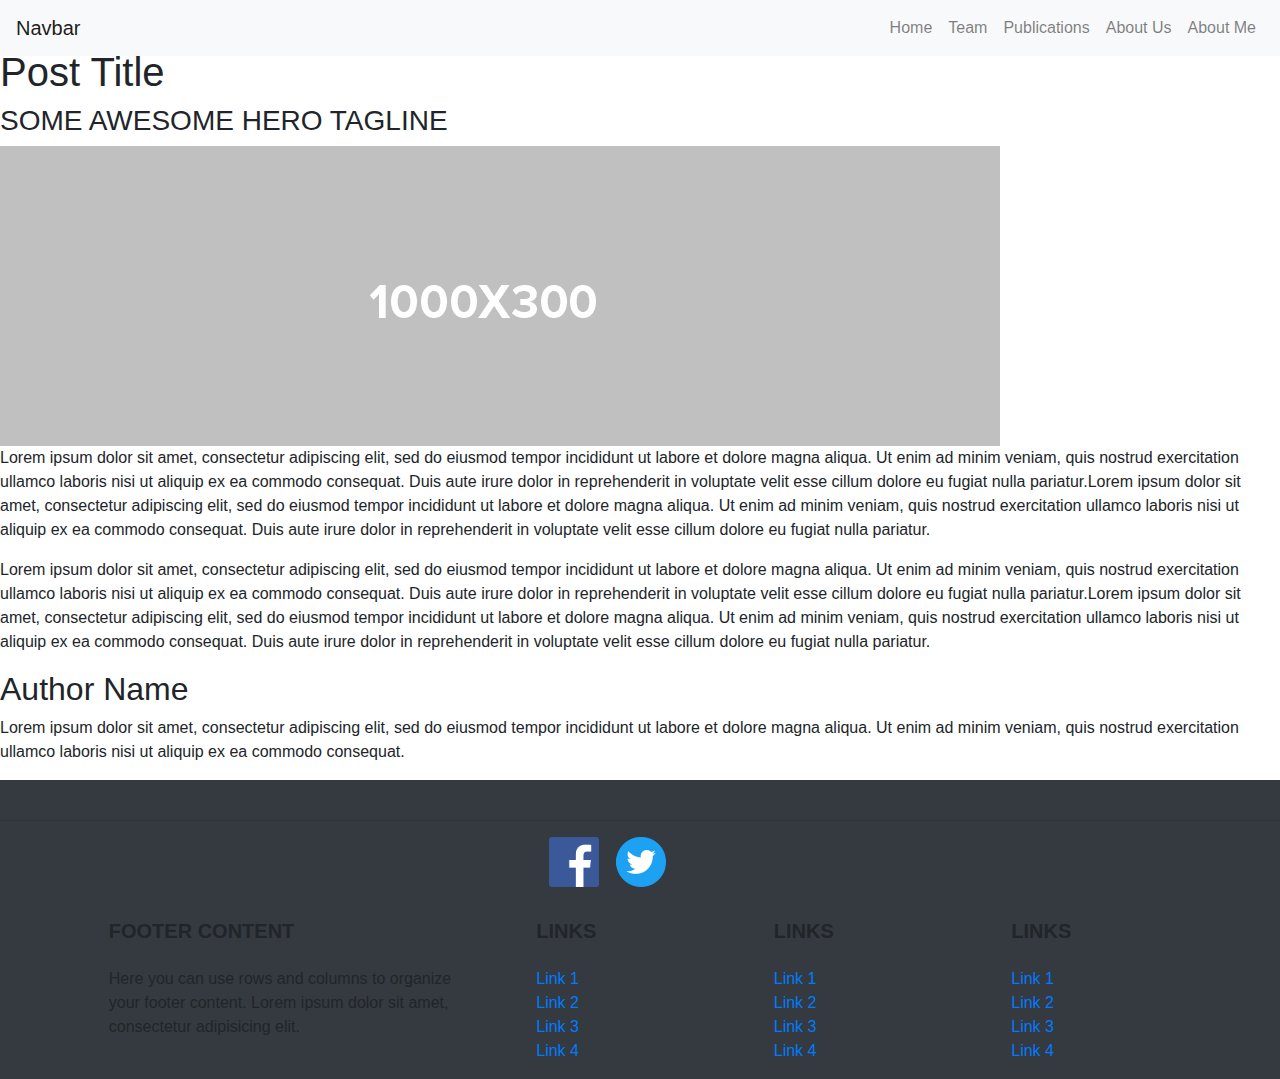
<file: reearches.html>
<!doctype html>
<html>
<head>
<meta charset="utf-8">
<meta name="viewport" content="width=device-width, initial-scale=1">
<title>BlogPost template by Adobe Dreamweaver CC</title>

	<link href="css/bootstrap-4.0.0.css" rel="stylesheet">
<!--The following script tag downloads a font from the Adobe Edge Web Fonts server for use within the web page. We recommend that you do not modify it.--><script>var __adobewebfontsappname__="dreamweaver"</script><script src="http://use.edgefonts.net/montserrat:n4:default;source-sans-pro:n2:default.js" type="text/javascript"></script>
</head>

<body>

<nav class="navbar navbar-expand-md navbar-light bg-light fixed-top">
    <a class="navbar-brand" href="#">Navbar</a>
    <button class="navbar-toggler" type="button" data-toggle="collapse" data-target="#navbarNav">
        <span class="navbar-toggler-icon"></span>
    </button>
    <div class="collapse navbar-collapse" id="navbarNav">
        <ul class="navbar-nav mr-auto">
			
        </ul>
        <ul class="navbar-nav">
            <li class="nav-item">
                <a class="nav-link" href="index.html">Home</a>
            </li>
            <li class="nav-item">
                <a class="nav-link" href="Team.html">Team</a>
            </li>
			<li class="nav-item">
                <a class="nav-link" href="list of.html">Publications</a>
            </li>
			<li class="nav-item">
                <a class="nav-link" href="#">About Us</a>
            </li>
			<li class="nav-item">
                <a class="nav-link" href="about me.html">About Me</a>
            </li>
        </ul>
    </div>
		
</nav>
      <!--************************************************************************
    Main Blog content starts here
    ****************************************************************************-->
	<br><br>
      <h1><!-- Blog title -->Post Title</h1>
      <h3><!-- Tagline -->SOME AWESOME HERO TAGLINE</h3>
      <div id="bannerImage"><img src="BlogPostAssets/images/SliderLayerImage.png" alt=""/></div>
      <p>Lorem ipsum dolor sit amet, consectetur adipiscing elit, sed do eiusmod tempor incididunt ut labore et dolore magna aliqua. Ut enim ad minim veniam, quis nostrud exercitation ullamco laboris nisi ut aliquip ex ea commodo consequat. Duis aute irure dolor in reprehenderit in voluptate velit esse cillum dolore eu fugiat nulla pariatur.Lorem ipsum dolor sit amet, consectetur adipiscing elit, sed do eiusmod tempor incididunt ut labore et dolore magna aliqua. Ut enim ad minim veniam, quis nostrud exercitation ullamco laboris nisi ut aliquip ex ea commodo consequat. Duis aute irure dolor in reprehenderit in voluptate velit esse cillum dolore eu fugiat nulla pariatur. </p>
      <p>Lorem ipsum dolor sit amet, consectetur adipiscing elit, sed do eiusmod tempor incididunt ut labore et dolore magna aliqua. Ut enim ad minim veniam, quis nostrud exercitation ullamco laboris nisi ut aliquip ex ea commodo consequat. Duis aute irure dolor in reprehenderit in voluptate velit esse cillum dolore eu fugiat nulla pariatur.Lorem ipsum dolor sit amet, consectetur adipiscing elit, sed do eiusmod tempor incididunt ut labore et dolore magna aliqua. Ut enim ad minim veniam, quis nostrud exercitation ullamco laboris nisi ut aliquip ex ea commodo consequat. Duis aute irure dolor in reprehenderit in voluptate velit esse cillum dolore eu fugiat nulla pariatur. </p>
      <aside id="authorInfo"> 
        <!-- The author information is contained here -->
        <h2>Author Name</h2>
        <p>Lorem ipsum dolor sit amet, consectetur adipiscing elit, sed do eiusmod tempor incididunt ut labore et dolore magna aliqua. Ut enim ad minim veniam, quis nostrud exercitation ullamco laboris nisi ut aliquip ex ea commodo consequat.</p>
      </aside>
    
    
    
  <footer class="bg-dark page-footer font-small stylish-color-dark pt-4">
<hr>

  <!-- Social buttons -->
  <ul class="list-unstyled list-inline text-center">
    <li class="list-inline-item">
      <a class="btn-floating btn-fb" href="#">
		<img width="50" src="images/fb.png" alt="fb link">
      </a>
    </li>
    <li class="list-inline-item">
      <a class="btn-floating btn-tw mx-1" href="#">
        <img width="50" alt="twitter link" src="images/twitterlogo.jpg">
      </a>
    </li>
    <li class="list-inline-item">
      <a class="btn-floating  mx-1">
        <i class="fab fa-google-plus-g"> </i>
      </a>
    </li>
    <li class="list-inline-item">
      <a class="btn-floating btn-li mx-1">
        <i class="fab fa-linkedin-in"> </i>
      </a>
    </li>
    <li class="list-inline-item">
      <a class="btn-floating btn-dribbble mx-1">
        <i class="fab fa-dribbble"> </i>
      </a>
    </li>
  </ul>
  <!-- Footer Links -->
  <div class="container text-center text-md-left">

    <!-- Grid row -->
    <div class="row">

      <!-- Grid column -->
      <div class="col-md-4 mx-auto">

        <!-- Content -->
        <h5 class="font-weight-bold text-uppercase mt-3 mb-4">Footer Content</h5>
        <p>Here you can use rows and columns to organize your footer content. Lorem ipsum dolor sit amet,
          consectetur
          adipisicing elit.</p>

      </div>
      <!-- Grid column -->

      <hr class="clearfix w-100 d-md-none">

      <!-- Grid column -->
      <div class="col-md-2 mx-auto">

        <!-- Links -->
        <h5 class="font-weight-bold text-uppercase mt-3 mb-4">Links</h5>

        <ul class="list-unstyled">
          <li>
            <a href="#!">Link 1</a>
          </li>
          <li>
            <a href="#!">Link 2</a>
          </li>
          <li>
            <a href="#!">Link 3</a>
          </li>
          <li>
            <a href="#!">Link 4</a>
          </li>
        </ul>

      </div>
      <!-- Grid column -->

      <hr class="clearfix w-100 d-md-none">

      <!-- Grid column -->
      <div class="col-md-2 mx-auto">

        <!-- Links -->
        <h5 class="font-weight-bold text-uppercase mt-3 mb-4">Links</h5>

        <ul class="list-unstyled">
          <li>
            <a href="#!">Link 1</a>
          </li>
          <li>
            <a href="#!">Link 2</a>
          </li>
          <li>
            <a href="#!">Link 3</a>
          </li>
          <li>
            <a href="#!">Link 4</a>
          </li>
        </ul>

      </div>
      <!-- Grid column -->

      <hr class="clearfix w-100 d-md-none">

      <!-- Grid column -->
      <div class="col-md-2 mx-auto">

        <!-- Links -->
        <h5 class="font-weight-bold text-uppercase mt-3 mb-4">Links</h5>

        <ul class="list-unstyled">
          <li>
            <a href="#!">Link 1</a>
          </li>
          <li>
            <a href="#!">Link 2</a>
          </li>
          <li>
            <a href="#!">Link 3</a>
          </li>
          <li>
            <a href="#!">Link 4</a>
          </li>
        </ul>

      </div>
      <!-- Grid column -->

    </div>
    <!-- Grid row -->

  </div>
  <!-- Footer Links -->

 
  </footer>

</body>
</html>
</file>
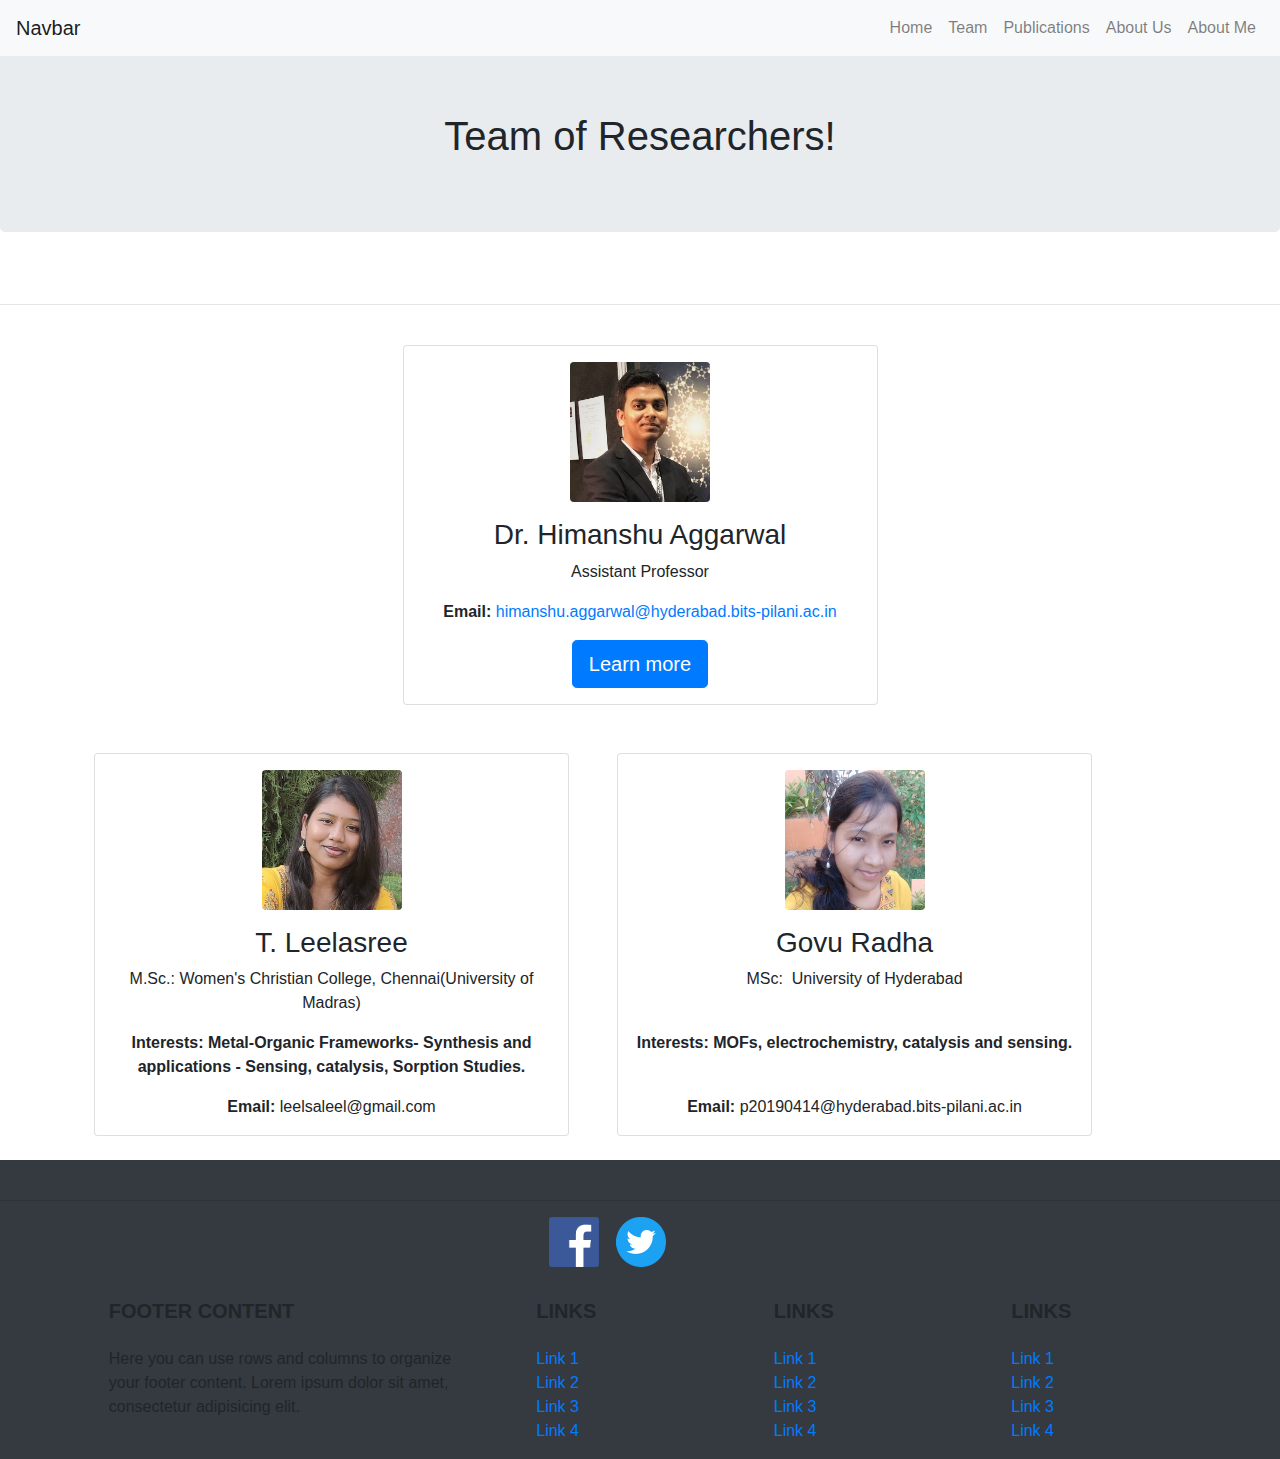
<file: Team.html>
<!DOCTYPE html>
<html lang="en">
  <head>
    <meta charset="utf-8">
    <meta http-equiv="X-UA-Compatible" content="IE=edge">
    <meta name="viewport" content="width=device-width, initial-scale=1">
    <title>Team</title>
    <!-- Bootstrap -->
    <link href="css/bootstrap-4.0.0.css" rel="stylesheet">
  </head>
  <body>
	  <nav class="navbar navbar-expand-md navbar-light bg-light fixed-top">
    <a class="navbar-brand" href="#">Navbar</a>
    <button class="navbar-toggler" type="button" data-toggle="collapse" data-target="#navbarNav">
        <span class="navbar-toggler-icon"></span>
    </button>
    <div class="collapse navbar-collapse" id="navbarNav">
        <ul class="navbar-nav mr-auto">
			
        </ul>
        <ul class="navbar-nav">
            <li class="nav-item">
                <a class="nav-link" href="index.html">Home</a>
            </li>
            <li class="nav-item">
                <a class="nav-link" href="Team.html">Team</a>
            </li>
			<li class="nav-item">
                <a class="nav-link" href="list of.html">Publications</a>
            </li>
			<li class="nav-item">
                <a class="nav-link" href="#">About Us</a>
            </li>
			<li class="nav-item">
                <a class="nav-link" href="about me.html">About Me</a>
            </li>
        </ul>
    </div>
		
</nav>
	<br><br>
    <header>
      <div class="jumbotron">
        <div class="container">
          <div class="row">
            <div class="col-12">
              <h1 class="text-center">Team of Researchers!</h1>
              
            </div>
          </div>
        </div>
      </div>
    </header>
    <br>
      
  
<hr>
      <div class="container ">
		  <div class="row">
		  	<div class="mx-auto col-lg-5 col-md-6 col-sm-12 m-4 card text-center">
            <img class="rounded align-self-center  card-img-top  m-3" alt="140x140" style="width: 140px; height: 140px;" src="images/himanshu.jpg" data-holder-rendered="true">
            <h3>Dr. Himanshu Aggarwal</h3>
				<p>Assistant Professor</p>
			  
			  <p><b>Email: </b><a href="mailto:himanshu.aggarwal@hyderabad.bits-pilani.ac.in">himanshu.aggarwal@hyderabad.bits-pilani.ac.in</a></p>
				<p class="text-center"><a  class="btn btn-primary btn-lg" href="about me.html" role="button">Learn more</a> </p>
          </div>
		  
		  </div>
        <div class="row">
          <div class="col-lg-5 col-md-6 col-sm-12 m-4 card text-center">
            <img class="rounded align-self-center  card-img-top  m-3" alt="140x140" style="width: 140px; height: 140px;" src="images/Leelasree.jpg" data-holder-rendered="true">
            <h3>T. Leelasree</h3>
            <p>M.Sc.: Women&#39;s Christian College, Chennai(University of Madras)</p>
			  <p class="font-weight-bold">Interests: Metal-Organic Frameworks- Synthesis and applications - Sensing, catalysis,
Sorption Studies.</p>
			  <p><b>Email: </b>leelsaleel@gmail.com</p>
          </div>
          <div class="col-lg-5 col-md-6 col-sm-12 m-4 card text-center">
            <img  class="align-self-center m-3 rounded" alt="140x140" style="width: 140px; height: 140px;" src="images/radha (1).jpg" data-holder-rendered="true">
            <h3>Govu Radha</h3>
            <p>MSc:  University of Hyderabad</p><br>
			  <p class="font-weight-bold">Interests: MOFs, electrochemistry, catalysis and sensing.</p><br>
			  <p><b>Email: </b>p20190414@hyderabad.bits-pilani.ac.in</p>
          </div>
<!--
          <div class="col-lg-4 col-md-6 col-sm-12 text-center">
            <img class="rounded-circle" alt="140x140" style="width: 140px; height: 140px;" src="images/140X140.gif" data-holder-rendered="true">
            <h3>Lorem ipsum dolor</h3>
            <p>Lorem ipsum dolor sit amet, consectetur adipiscing elit. Integer posuere erat a ante.</p>
          </div>
          <div class="col-lg-4 col-md-6 col-sm-12 text-center">
            <img class="rounded-circle" alt="140x140" style="width: 140px; height: 140px;" src="images/140X140.gif" data-holder-rendered="true">
            <h3>Lorem ipsum</h3>
            <p>Lorem ipsum dolor sit amet, consectetur adipiscing elit. Integer posuere erat a ante.</p>
          </div>
          <div class="col-lg-4 col-md-6 col-sm-12 text-center">
            <img class="rounded-circle" alt="140x140" style="width: 140px; height: 140px;" src="images/140X140.gif" data-holder-rendered="true">
            <h3>Lorem ipsum dolor</h3>
            <p>Lorem ipsum dolor sit amet, consectetur adipiscing elit. Integer posuere erat a ante.</p>
          </div>
          <div class="col-lg-4 col-md-6 col-sm-12 text-center">
            <img class="rounded-circle" alt="140x140" style="width: 140px; height: 140px;" src="images/140X140.gif" data-holder-rendered="true">
            <h3>Lorem ipsum</h3>
            <p>Lorem ipsum dolor sit amet, consectetur adipiscing elit. Integer posuere erat a ante.</p>
          </div>
-->
        </div>
       
      </div>
      
    <footer class="bg-dark page-footer font-small stylish-color-dark pt-4">
<hr>

  <!-- Social buttons -->
  <ul class="list-unstyled list-inline text-center">
    <li class="list-inline-item">
      <a class="btn-floating btn-fb" href="#">
		<img width="50" src="images/fb.png" alt="fb link">
      </a>
    </li>
    <li class="list-inline-item">
      <a class="btn-floating btn-tw mx-1" href="#">
        <img width="50" alt="twitter link" src="images/twitterlogo.jpg">
      </a>
    </li>
    <li class="list-inline-item">
      <a class="btn-floating  mx-1">
        <i class="fab fa-google-plus-g"> </i>
      </a>
    </li>
    <li class="list-inline-item">
      <a class="btn-floating btn-li mx-1">
        <i class="fab fa-linkedin-in"> </i>
      </a>
    </li>
    <li class="list-inline-item">
      <a class="btn-floating btn-dribbble mx-1">
        <i class="fab fa-dribbble"> </i>
      </a>
    </li>
  </ul>
  <!-- Footer Links -->
  <div class="container text-center text-md-left">

    <!-- Grid row -->
    <div class="row">

      <!-- Grid column -->
      <div class="col-md-4 mx-auto">

        <!-- Content -->
        <h5 class="font-weight-bold text-uppercase mt-3 mb-4">Footer Content</h5>
        <p>Here you can use rows and columns to organize your footer content. Lorem ipsum dolor sit amet,
          consectetur
          adipisicing elit.</p>

      </div>
      <!-- Grid column -->

      <hr class="clearfix w-100 d-md-none">

      <!-- Grid column -->
      <div class="col-md-2 mx-auto">

        <!-- Links -->
        <h5 class="font-weight-bold text-uppercase mt-3 mb-4">Links</h5>

        <ul class="list-unstyled">
          <li>
            <a href="#!">Link 1</a>
          </li>
          <li>
            <a href="#!">Link 2</a>
          </li>
          <li>
            <a href="#!">Link 3</a>
          </li>
          <li>
            <a href="#!">Link 4</a>
          </li>
        </ul>

      </div>
      <!-- Grid column -->

      <hr class="clearfix w-100 d-md-none">

      <!-- Grid column -->
      <div class="col-md-2 mx-auto">

        <!-- Links -->
        <h5 class="font-weight-bold text-uppercase mt-3 mb-4">Links</h5>

        <ul class="list-unstyled">
          <li>
            <a href="#!">Link 1</a>
          </li>
          <li>
            <a href="#!">Link 2</a>
          </li>
          <li>
            <a href="#!">Link 3</a>
          </li>
          <li>
            <a href="#!">Link 4</a>
          </li>
        </ul>

      </div>
      <!-- Grid column -->

      <hr class="clearfix w-100 d-md-none">

      <!-- Grid column -->
      <div class="col-md-2 mx-auto">

        <!-- Links -->
        <h5 class="font-weight-bold text-uppercase mt-3 mb-4">Links</h5>

        <ul class="list-unstyled">
          <li>
            <a href="#!">Link 1</a>
          </li>
          <li>
            <a href="#!">Link 2</a>
          </li>
          <li>
            <a href="#!">Link 3</a>
          </li>
          <li>
            <a href="#!">Link 4</a>
          </li>
        </ul>

      </div>
      <!-- Grid column -->

    </div>
    <!-- Grid row -->

  </div>
  <!-- Footer Links -->

 

  <!-- Call to action -->
  
  </footer>
    <!-- jQuery (necessary for Bootstrap's JavaScript plugins) --> 
    <script src="js/jquery-3.2.1.min.js"></script> 
    <!-- Include all compiled plugins (below), or include individual files as needed --> 
    <script src="js/popper.min.js"></script> 
    <script src="js/bootstrap-4.0.0.js"></script>
  </body>
</html>
</file>
<file: AboutPageAssets/styles/aboutPageStyle.css>
@charset "utf-8";
/* Global Styles */

/*
body {
	margin-left: auto;
	margin-right: auto;
	width: 92%;
	max-width: 960px;
	padding-left: 2.275%;
	padding-right: 2.275%;
}
*/
/* Header */
header {
	text-align: center;
	display: block;
}
header .profileLogo .logoPlaceholder {
	background-color: rgba(208,207,207,1.00);
	width: 187px;
	text-align: center;
}
header .logoPlaceholder span {
	width: 80px;
	height: 22px;
	font-family: 'Montserrat', sans-serif;
	color: rgba(255,255,255,1.00);
	font-size: 30px;
	font-weight: 700;
	line-height: 53px;
}
header .profilePhoto {
	background-color: rgba(237,237,237,1.00);
	width: 259px;
	border-radius: 50%;
	height: 259px;
	clear: both;
}
header .profileHeader h1 {
	font-family: 'Montserrat', sans-serif;
	color: rgba(146,146,146,1.00);
	font-size: 30px;
	font-weight: 700;
	line-height: 24px;
}
header .profileHeader h3 {
	font-family: sans-serif;
	color: rgba(146,146,146,1.00);
	font-size: 16px;
	font-weight: 700;
	line-height: 24px;
}
hr {
	background-color: rgba(208,207,207,1.00);
	height: 1px;
}
header .profileHeader p {
	font-family: sans-serif;
	color: rgba(146,146,146,1.00);
	font-size: 14px;
	font-weight: 400;
	line-height: 1.8;
	overflow-y: auto;
}
header .socialNetworkNavBar {
	text-align: center;
	display: block;
	margin-top: 60px;
	clear: both;
}
header .socialNetworkNavBar .socialNetworkNav {
	border-radius: 50%;
	cursor: pointer;
}
header .socialNetworkNavBar .socialNetworkNav img:hover {
	opacity: 0.5;
}
/* Main Content sections */
.mainContent .section1 {
	display: block;
}
.section1 .sectionTitle, .section2 .sectionTitle {
	font-family: 'Montserrat', sans-serif;
	color: rgba(146,146,146,1.00);
	font-size: 18px;
	font-weight: 700;
	text-transform: uppercase;
}
.section1 .sectionTitleRule, .section2 .sectionTitleRule {
	margin: 0 3% 0 0;
	float: left;
	clear: both;
}
.section1 .sectionTitleRule2, .section2 .sectionTitleRule2 {
	background-color: rgba(208,207,207,1.00);
	height: 1px;
	padding: 0px;
}
.mainContent .section1 .section1Content {
	font-family: ProximaNova;
	font-size: 14px;
	font-weight: 100;
	color: rgba(208,207,207,1.00);
}
.mainContent .section1 .section1Content span {
	color: rgba(146,146,146,1.00);
	font-family: sans-serif;
}
.section2 .sectionContentTitle {
	font-family: sans-serif;
	color: rgba(146,146,146,1.00);
	font-size: 18px;
	font-weight: 700;
}
.section2 .sectionContentSubTitle {
	font-family: sans-serif;
	color: rgba(68,67,67,1.00);
	font-size: 14px;
	font-weight: 400;
}
.section2 .sectionContent {
	font-family: sans-serif;
	color: rgba(146,146,146,1.00);
	font-size: 14px;
	font-weight: 400;
	line-height: 1.8;
}
.mainContent {
	display: block;
}
.mainContent .externalResourcesNav .externalResources {
	background-color: rgba(208,207,207,1.00);
	display: inline-block;
	text-align: center;
	margin-top: 0px;
	padding-top: 3%;
	cursor: pointer;
}
.mainContent .externalResourcesNav .externalResources:hover {
	background-color: rgba(153,153,153,1.00);
}
.externalResourcesNav .externalResources a {
	font-family: 'Montserrat', sans-serif;
	color: rgba(255,255,255,1.00);
	font-size: 14px;
	font-weight: 400;
	line-height: 18px;
	text-decoration: none;
}
.stretch {
	content: '';
	display: inline-block;
	margin-left: 2%;
	margin-right: 2%;
}
/* Footer */
footer .footerDisclaimer {
	font-family: sans-serif;
	font-size: 14px;
	line-height: 18px;
	color: rgba(104,103,103,1.00);
	font-weight: 700;
}
footer .footerDisclaimer span {
	color: rgba(181,178,178,1.00);
	font-weight: 400;
}
footer .footerNote {
	font-family: sans-serif;
	font-size: 14px;
	line-height: 18px;
	color: rgba(104,103,103,1.00);
	font-weight: 700;
}
footer .footerNote span {
	color: rgba(181,178,178,1.00);
	font-weight: 400;
}

/* Media query for Mobile devices*/
@media only screen and (min-width : 285px) and (max-width : 480px) {
/* Header */
header {
	width: 100%;
	float: none;
}
header .profileLogo .logoPlaceholder {
	display: inline-block;
}
header .profilePhoto {
	display: inline-block;
}
header .profileHeader {
	text-align: center;
	margin-top: 10%;
}
header .profileHeader p {
	text-align: justify;
}
header .socialNetworkNavBar {
	text-align: center;
	display: block;
	margin-top: 60px;
	clear: both;
	margin-bottom: 15%;
}
header .socialNetworkNavBar .socialNetworkNav {
	width: 60px;
	height: 60px;
	display: inline-block;
	margin-right: 23px;
}
/* Main content sections */
.mainContent .section1 {
	text-align: center;
	margin-bottom: 10%;
}
.section1 .section1Title, .section2 .section1Title {
	text-align: center;
}
.section1 .sectionTitleRule, .section2 .sectionTitleRule {
	width: 100%;
}
.section1 .sectionTitleRule2, .section2 .sectionTitleRule2 {
	display: none;
}
.mainContent .section1 .section1Content {
	display: inline-block;
	text-align: left;
	font-family: sans-serif;
	text-align: justify;
}
.mainContent .section2 {
	display: block;
	text-align: center;
}
.section2 .section2Content {
	margin-top: 10%;
	text-align: justify;
	margin-bottom: 10%;
}
.mainContent .externalResourcesNav {
	margin-bottom: 10%;
}
.mainContent .externalResourcesNav .externalResources {
	width: 100%;
	height: 35px;
}
/* Footer */
footer {
	display: block;
	text-align: center;
	font-family: sans-serif;
}
}

/* Media Query for Tablets */
@media only screen and (min-width : 481px) and (max-width : 1024px) {
/* Header */
header {
	width: 100%;
	float: none;
}
header .profileLogo .logoPlaceholder {
	display: inline-block;
	font-family: 'Montserrat', sans-serif;
}
header .profilePhoto {
	float: left;
	clear: both;
	margin-right: 3%;
	margin-top: 5%;
}
header .profileHeader {
	text-align: left;
	margin-top: 7%;
}
header .socialNetworkNavBar .socialNetworkNav {
	width: 74px;
	height: 74px;
	display: inline-block;
	margin-right: 23px;
}
/* Main content and sections */
.section1 .section1Title, .section2 .section1Title {
	text-align: center;
}
.section1 .sectionTitleRule, .section2 .sectionTitleRule {
	width: 100%;
}
.section1 .sectionTitleRule2, .section2 .sectionTitleRule2 {
	display: none;
}
.mainContent .section1 .section1Content {
	display: block;
	margin: 0% 0% 0% 20%;
	font-family: sans-serif;
	margin-top: 5%;
	margin-bottom: 5%;
}
.mainContent .section2 {
	clear: both;
}
.section2 .section2Content {
	padding: 0px;
	margin-left: 20%;
	font-family: sans-serif;
	margin-top: 5%;
	margin-bottom: 5%;
}
.mainContent .externalResourcesNav {
	margin-left: 20%;
	margin-top: 40px;
	margin-bottom: 40px;
	text-align: center;
	padding-top: 0px;
	clear: both;
}
.mainContent .externalResourcesNav .externalResources {
	width: 199px;
	height: 48px;
	margin-top: 5%;
}
/* Footer */
footer .footerDisclaimer {
	float: left;
	margin-left: 3%;
	font-family: sans-serif;
}
footer .footerNote {
	float: right;
	margin-right: 3%;
	font-family: sans-serif;
}
}

/* Desktops and laptops  */
@media only screen and (min-width:1025px) {
/* Header */
header .profileLogo .logoPlaceholder {
	float: left;
	margin-bottom: 50px;
}
header .profilePhoto {
	float: left;
	clear: both;
	margin-right: 3%;
}
header .profileHeader {
	text-align: left;
	padding-top: 10%;
}
header .socialNetworkNavBar .socialNetworkNav {
	width: 74px;
	height: 74px;
	display: inline-block;
	margin-right: 23px;
}
/* Main content sections */
.section1 .sectionTitleRule, .section2 .sectionTitleRule {
	width: 22.5%;
}
.mainContent .section1 .section1Content {
	display: block;
	margin-top: 0%;
	margin-right: 0%;
	margin-left: 26%;
	margin-bottom: 0%;
	font-family: sans-serif;
}
.mainContent .section2 {
	clear: both;
}
.section2 .section2Content {
	padding: 0px;
	margin-left: 26%;
	font-family: sans-serif;
}
.mainContent .externalResourcesNav {
	margin-top: 40px;
	margin-bottom: 40px;
	text-align: center;
	padding-top: 0px;
	clear: both;
}
.mainContent .externalResourcesNav .externalResources {
	width: 199px;
	height: 48px;
}
/* Footer */
footer .footerDisclaimer {
	float: left;
	margin-left: 3%;
	font-family: sans-serif;
}
footer .footerNote {
	float: right;
	margin-right: 3%;
	font-family: sans-serif;
}
}
</file>
